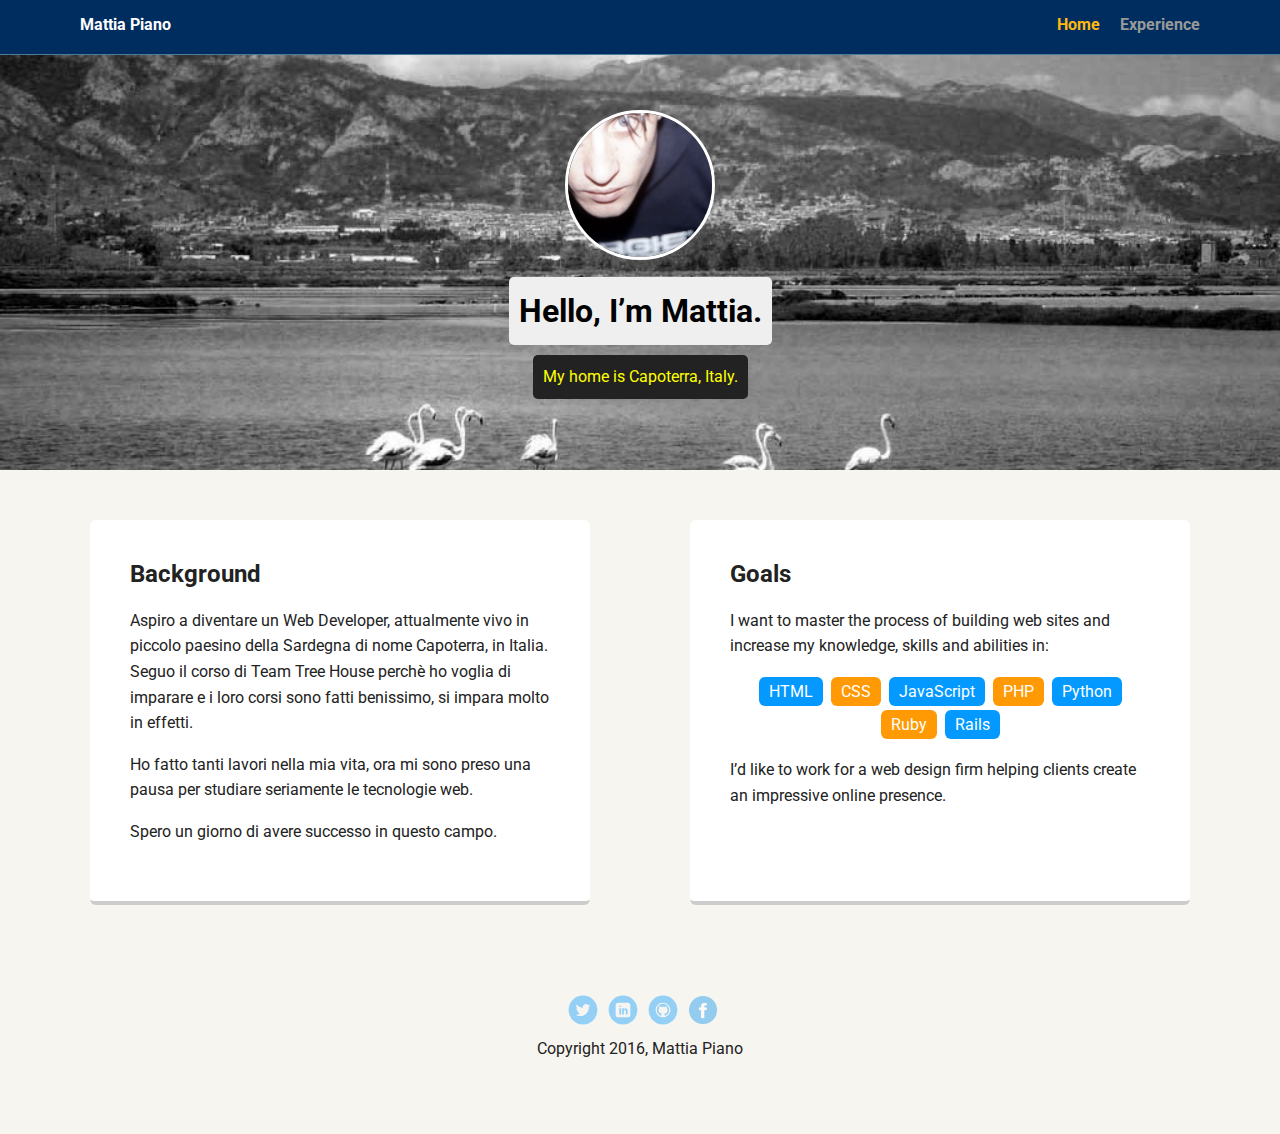
<file: index.html>
<!doctype html>
<html lang="en">
<head>
  <meta charset="utf-8">
  <title>Mattia Piano's Profile</title>
  <meta name="viewport" content="width=device-width, initial-scale=1.0">
  <link rel="stylesheet" href="styles.css">
  <link href="https://fonts.googleapis.com/css?family=Muli%7CRoboto:400,300,500,700,900|Pacifico" rel="stylesheet"></head>
  <body>

    <nav class="main-nav">
        <ul class="nav">
          <li class="name">Mattia Piano</li>
          <li><a href="index.html" class="selected">Home</a></li>
          <li><a href="experience.html">Experience</a></li>
        </ul>
    </nav>

    <header>
      <img src="images/me.jpg" alt="Photo of Mattia" class="profile-image">
      <h1 class="tag name">Hello, I’m Mattia.</h1>
      <p class="tag location">My home is Capoterra, Italy.</p>
    </header>

    <main class="flex">
      <article class="card">
        <h2>Background</h2>
        <p>Aspiro a diventare un Web Developer, attualmente vivo in piccolo paesino della Sardegna di nome Capoterra, in Italia. Seguo il corso di Team Tree House perchè ho voglia di imparare e i loro corsi sono fatti benissimo, si impara molto in effetti.</p>
        <p>Ho fatto tanti lavori nella mia vita, ora mi sono preso una pausa per studiare seriamente le tecnologie web.</p>
        <p>Spero un giorno di avere successo in questo campo.</p>
      </article> 

      <article class="card">
        <h2>Goals</h2>
        <p>I want to master the process of building web sites and increase my knowledge, skills and abilities in:</p>
        <ul class="skills">
          <li>HTML</li>
          <li>CSS</li>
          <li>JavaScript</li>
          <li>PHP</li>
          <li>Python</li>
          <li>Ruby</li>
          <li>Rails</li>
        </ul>
        <p>I’d like to work for a web design firm helping clients create an impressive online presence.</p>
      </article> 

    </main>
    <footer>
      <ul>
        <li><a href="https://twitter.com/intent/tweet?screen_name=hypnosdesign" class="social twitter">Twitter</a></li>
        <li><a href="https://www.linkedin.com/in/mattia-p-a04a47b8" class="social linkedin">LinkedIn</a></li>
        <li><a href="https://github.com/hypnosdesign" class="social github">Github</a></li>
        <li><a href="https://facebook.com/mattia.piano" class="social facebook">Facebook</a></li>
      </ul>
      <p class="copyright">Copyright 2016, Mattia Piano </p>
    </footer>
  </body>
  </html>
</file>
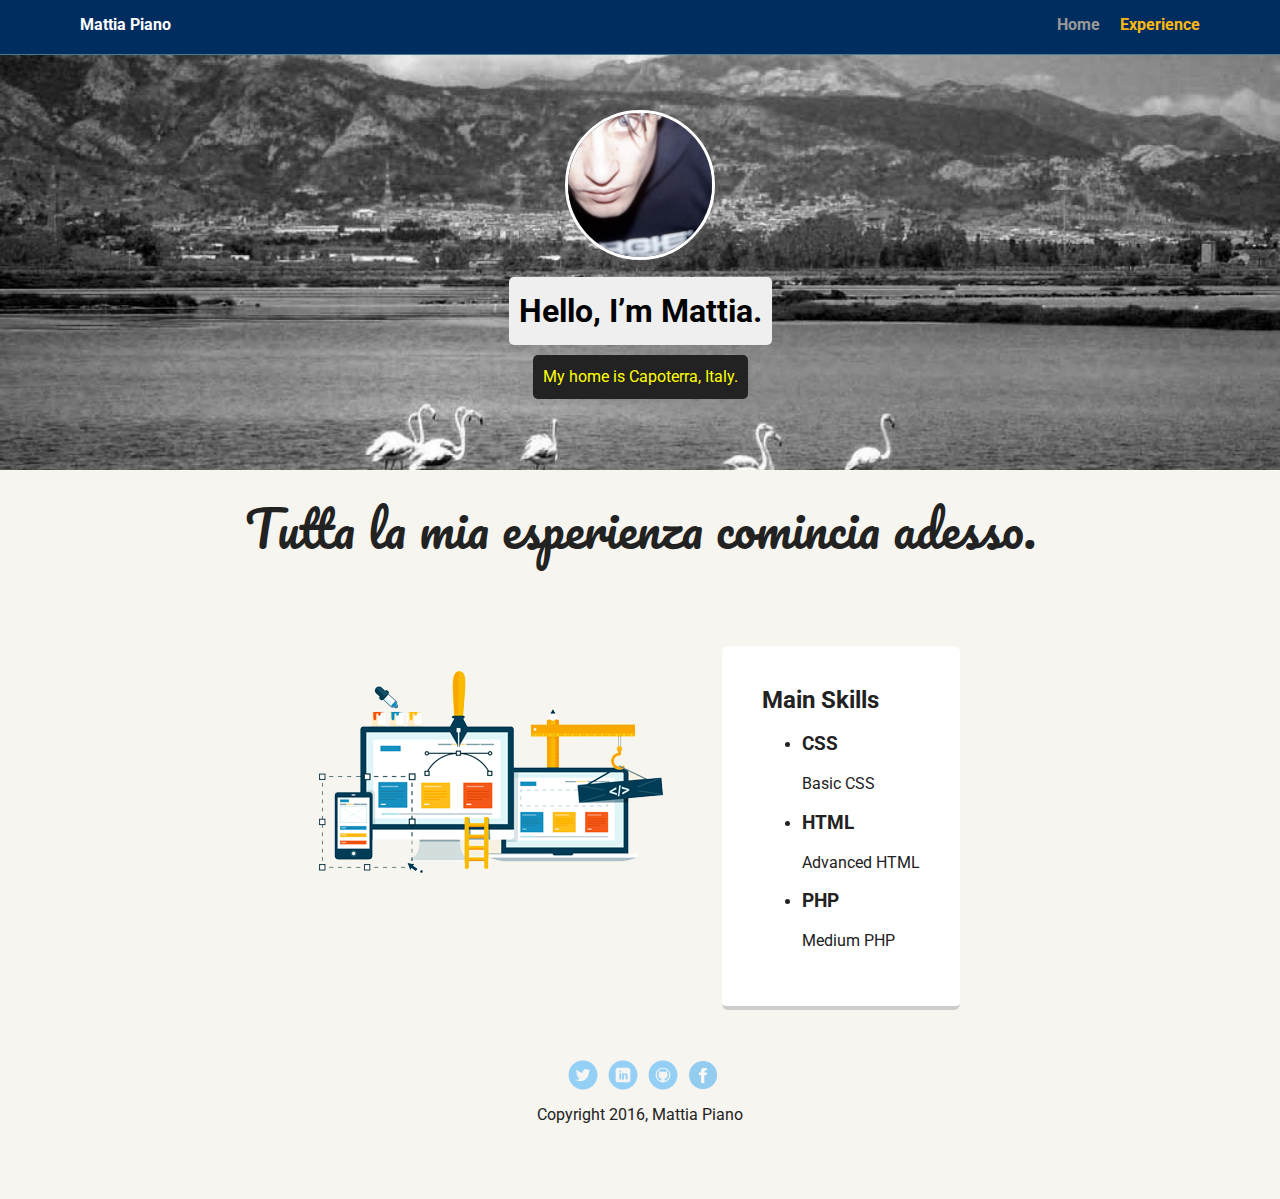
<file: experience.html>
<!doctype html>
<html lang="en">
<head>
  <meta charset="utf-8">
  <title>Mattia Piano's Profile</title>
  <meta name="viewport" content="width=device-width, initial-scale=1.0">
  <link rel="stylesheet" href="styles.css">
  <link href="https://fonts.googleapis.com/css?family=Muli%7CRoboto:400,300,500,700,900|Pacifico" rel="stylesheet"></head>
  <body>

    <nav>
        <ul class="nav">
          <li class="name">Mattia Piano</li>
          <li><a href="index.html">Home</a></li>
          <li><a href="experience.html" class="selected">Experience</a></li>
        </ul>
    </nav>

    <header>
      <img src="images/me.jpg" alt="Drawing of Jane Smith" class="profile-image">
      <h1 class="tag name">Hello, I’m Mattia.</h1>
      <p class="tag location">My home is Capoterra, Italy.</p>
    </header>

     
     <p class="lead">Tutta la mia esperienza comincia adesso.</p>
     
     <section id="curriculum">
     <img src="images/tech.png" alt="technology image" class="tech-image">
       <article class="card wish">
       <h2>Main Skills</h2>
         <ul>
           <li>
             <h3>CSS</h3>
             <p>Basic CSS</p>
           </li>
           <li>
             <h3>HTML</h3>
             <p>Advanced HTML</p>
           </li>
           <li>
             <h3>PHP</h3>
             <p>Medium PHP</p>
           </li>
         </ul>
       </article>
     </section>

    <footer class="clearfix">
      <ul>
        <li><a href="https://twitter.com/intent/tweet?screen_name=hypnosdesign" class="social twitter">Twitter</a></li>
        <li><a href="https://www.linkedin.com/in/mattia-p-a04a47b8" class="social linkedin">LinkedIn</a></li>
        <li><a href="https://github.com/hypnosdesign" class="social github">Github</a></li>
        <li><a href="https://facebook.com/mattia.piano" class="social facebook">Facebook</a></li>
      </ul>
      <p class="copyright">Copyright 2016, Mattia Piano </p>
    </footer>
  </body>
  </html>
</file>
<file: styles.css>
/* Colors *********************
    #002D5F - BLU
    #437D9A - BLU SLAVATO
    #7F8F23 - VERDE
    #FEB811 - GIALLO
    #FA161B - ROSSO
********************************/

/* Global Layout Set-up */
* { 
  box-sizing: border-box;
}
  
body {
  margin: 0;
  padding: 0;
  text-align: center;
  font-family: 'Roboto', sans-serif;
  color: #222;
  background: #f7f5f0;
}

/* Link Styles */

a {
  text-decoration: none;
  color: #999;
}


a:hover, a.selected {
  color:  #FEB811;
}

/* Section Styles */

nav {
  width: 100%;
  background: #002D5F;
  min-height: 30px;
  padding: 10px;
  position: fixed;
  text-align: center;
  border-bottom: 1px solid #437D9A;
}

.nav {
  display: flex;
  justify-content: space-around;
  font-weight: 700;
  list-style-type: none;
  margin: 0 auto;
  padding: 0;
}

.nav .name {
    display: block;
    margin-right: auto;
    color: white;
}
.nav li {
  padding: 5px 10px 10px 10px;
}
.nav a {
  transition: all .5s;
}


header {
  text-align: center;
  background: url('images/capoterra.jpg') no-repeat center center ;
  background-size: cover;
  overflow: hidden;
  padding-top: 60px;
}
header {
  line-height: 1.5;
}
header .profile-image {
  margin-top: 50px;
  width: 150px;
  height: 150px;
  border-radius: 50%;
  border: 3px solid white;
  transition: all .5s;
}
header .profile-image:hover {
  transform: scale(1.2) rotate(5deg);
}
.tag {
  background-color: #efefef;
  color: black;
  padding: 10px;
  border-radius: 5px;
  display: table;
  margin: 10px auto;
} 
.location {
  background-color: #222;
  color: yellow;
}

#curriculum {
  max-width: 700px;
  margin: 0 auto;
}

.card {
  margin: 30px;
  padding: 20px 40px 40px;
  max-width: 500px;
  text-align: left;
  background: #fff;
  border-bottom: 4px solid #ccc;
  border-radius: 6px;
  transition: all .5s;
}
.card:hover {
  border-color: #1FA58A;
}

p.lead {
  font-family: Pacifico, cursive;
  font-size: 3em;
  line-height: 1.2em;
  margin-top: 20px;
  padding: 10px;
  text-align: center;
}

ul.skills {
  padding: 0;
  text-align: center;
}

.skills li {
  border-radius: 6px;
  display: inline-block;
  background: #ff9904;
  color: white;
  padding: 5px 10px;
  margin: 2px;
}

.skills li:nth-child(odd) {
  background: #0399ff;
}

footer {
  width: 100%;
  min-height: 30px;
  padding: 20px 0;
}

footer .copyright {
  top: -8px;
  font-size: .75em;
}

footer ul {
  list-style-type: none;
  margin: 0;
  padding: 0;
  text-align: center;;
}

footer ul li {
  display: inline-block;
}

a.social {
  display: inline-block;
  text-indent: -9999px;
  margin-left: 5px;
  width: 30px;
  height: 30px;
  background-size: 30px 30px;
  opacity: .4;
  transition: all .5s;
}
a.twitter {
  background-image: url(images/twitter.svg);
}
a.linkedin {
  background-image: url(images/linkedin.svg);
}
a.github {
  background-image: url(images/github.svg);
}
a.facebook {
  background-image: url(images/facebook1.png);
}

a.social:hover {
  opacity: 1;
}
.clearfix {
  clear: both;
}

/* Styles for larger screens */
@media screen and (min-width: 880px) {
  
  .flex {
      display: -ms-flexbox;      /* TWEENER - IE 10 */
      display: flex; 
      max-width: 1200px;
      -ms-flex-pack: distribute;
      justify-content: space-around;
      margin: 0 auto;
  }

  header {
    min-height: 470px;
  }

  .nav {
    max-width: 1200px;
    padding: 0 30px;
  }

  .wish {
  
    display: block;
    float: right;
  }
  
  img.tech-image {
    float: left;
  }

  main {
    padding-top: 20px;
  }

  main p {
    line-height: 1.6em;
  }


  footer {
    font-size: 1.3em;
    max-width: 1200px;
    margin: 40px auto;
  }

}
</file>
